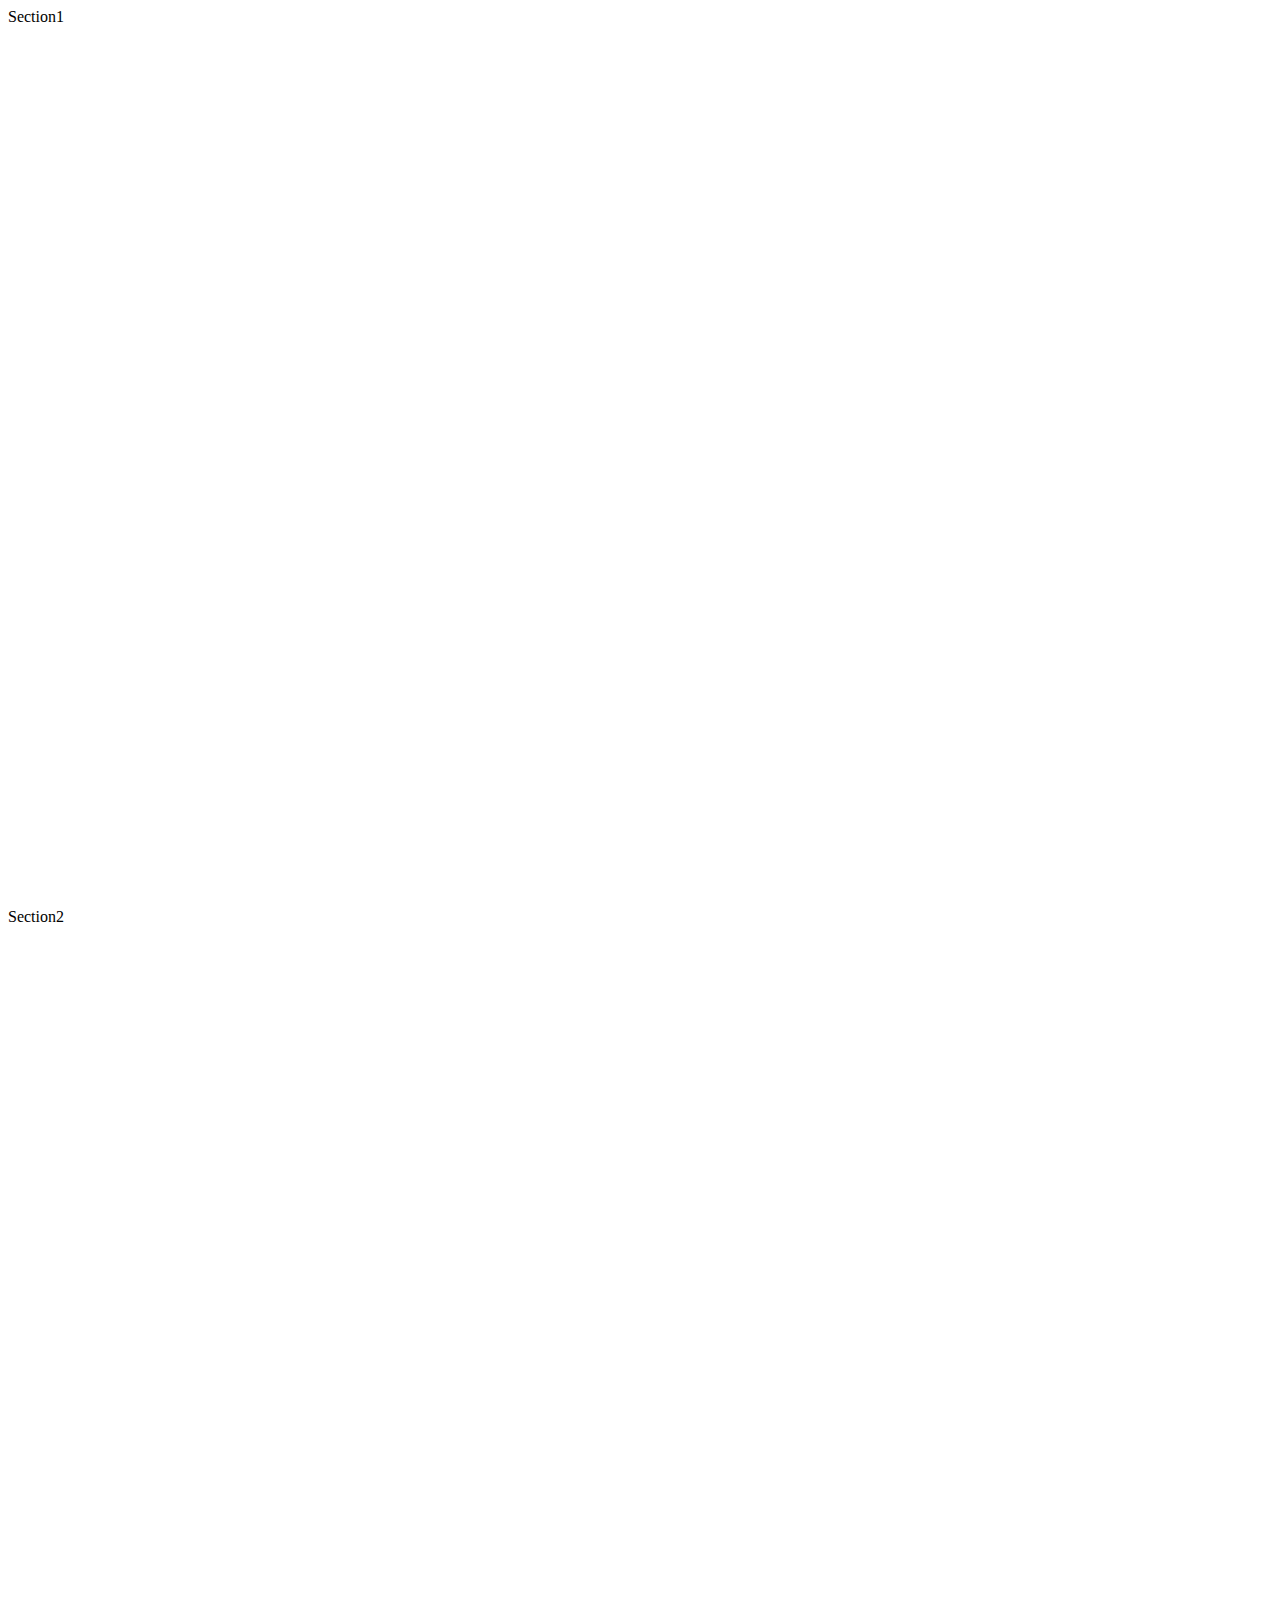
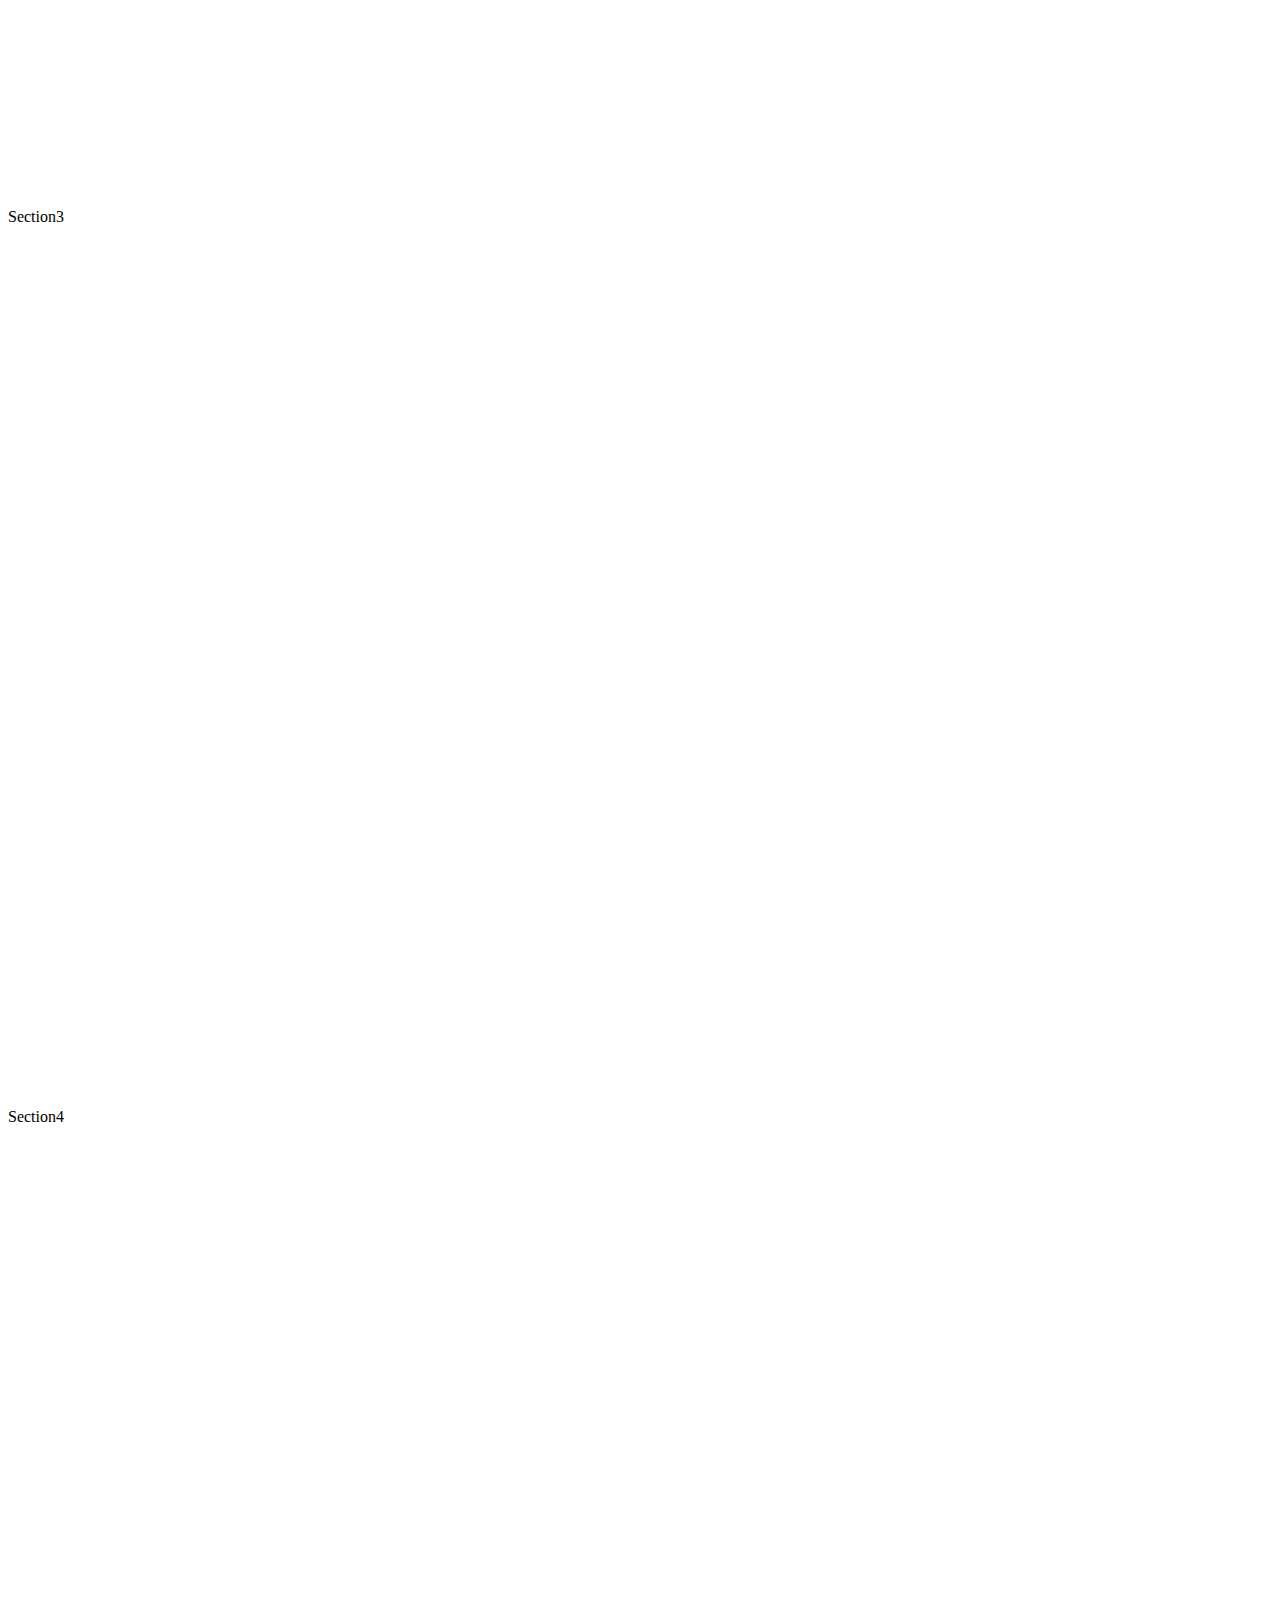
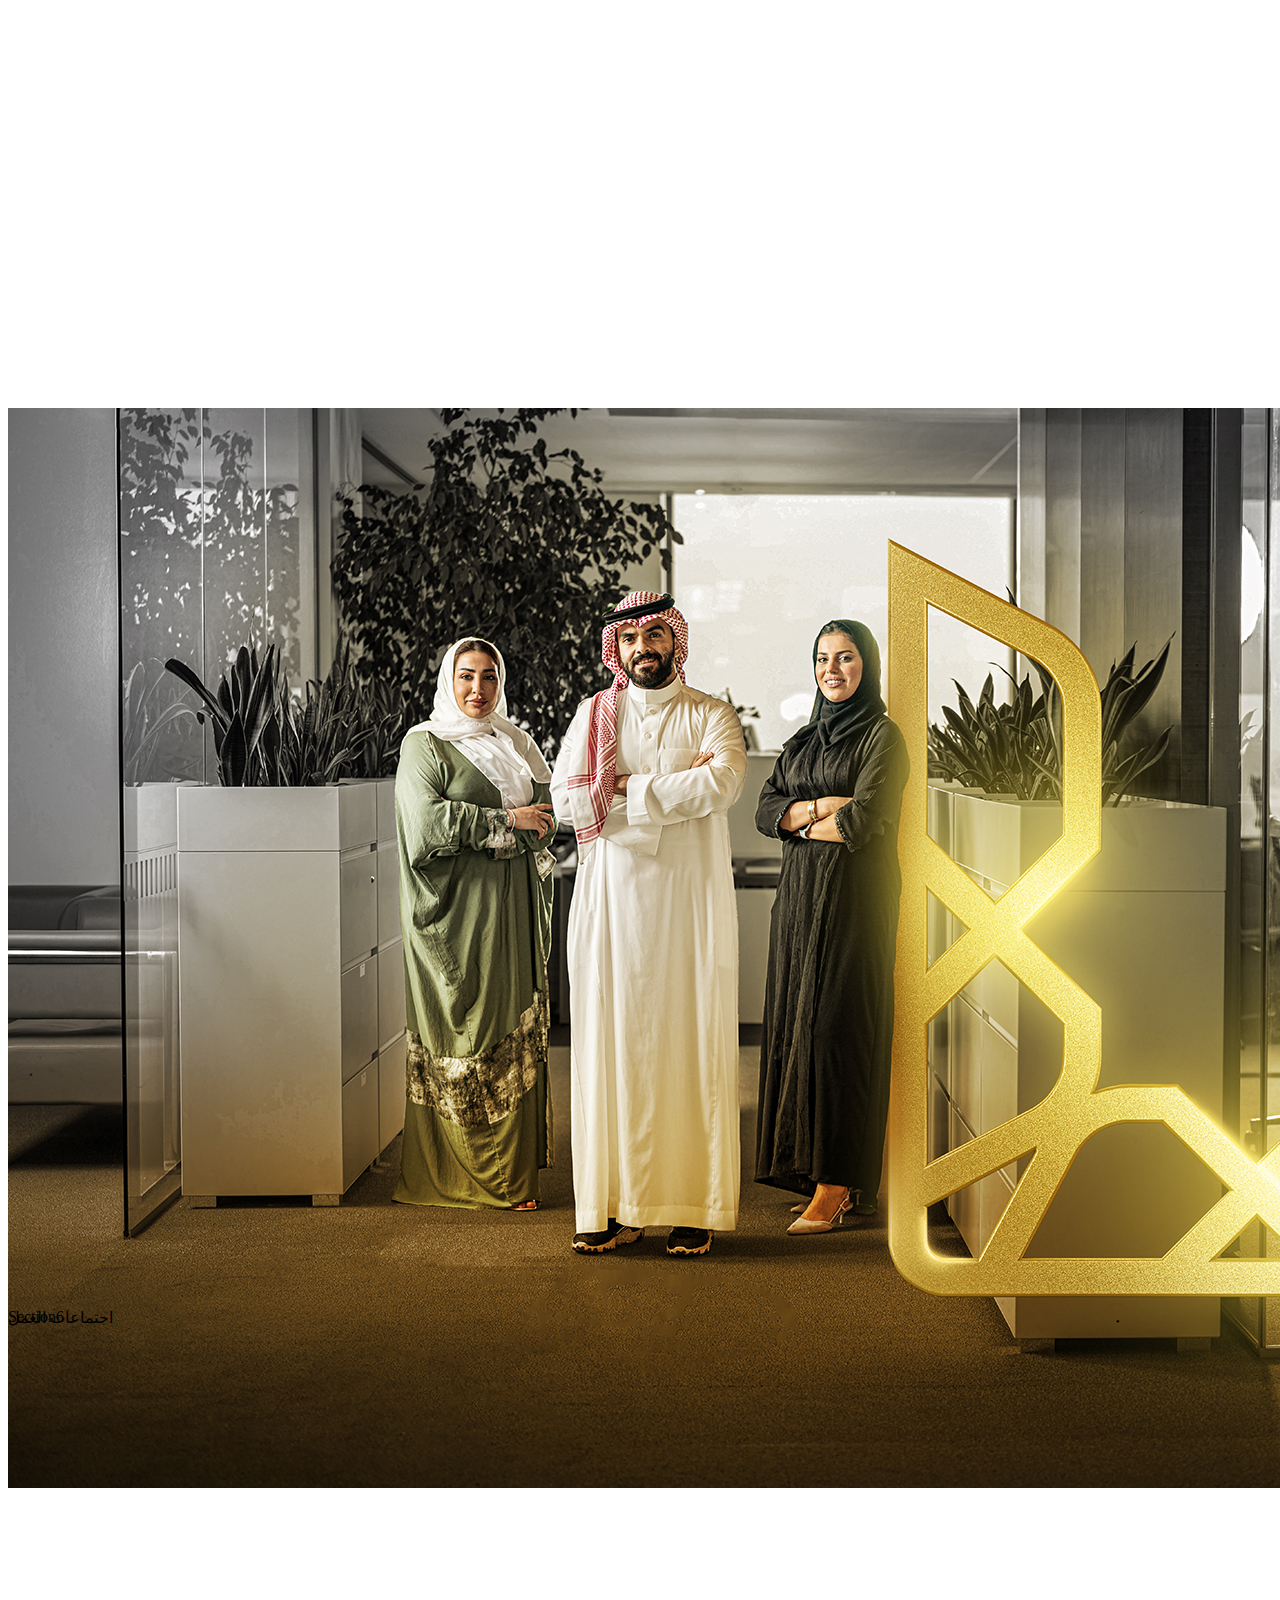
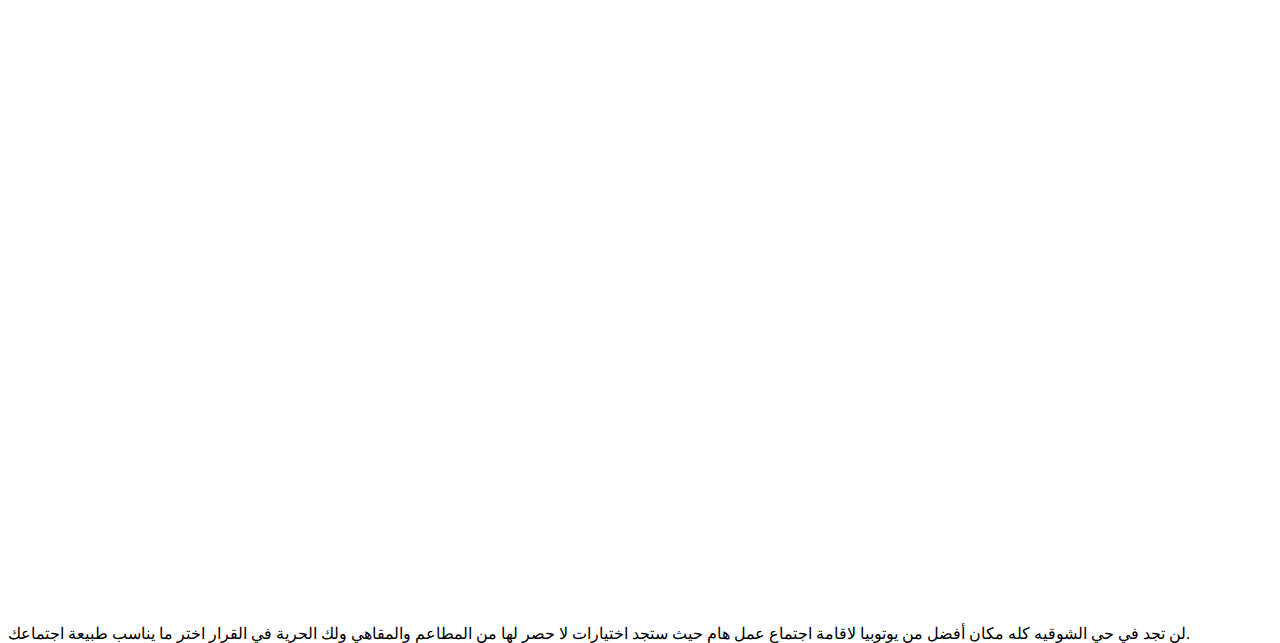
<file: page2.html>
<!DOCTYPE html>
<html lang="en">
<head>
    <meta charset="UTF-8">
    <meta name="viewport" content="width=<device-width>, initial-scale=1.0">
    <title>Document</title>
</head>
<style>
    div{
        height:100vh;
    }
</style>
<body>
    <div class="parent">
        <div>
        Section1
        </div>
        <div>
            Section2
        </div>
        <div>
            Section3
        </div>
        <div>
            Section4
        </div>
        <div id="friends-and-family" class="Pla-pla">
            <div class="image">
                <img src="assets/images/a-12.jpg">
            </div>
            
            <div class="text-container">
                <div class ="text ar">
                  <div class="m-titles">
                    <div class="m-title scrolla-element-anim-1 scroll-animate ar" data-animate="active">اجتماعات العمل</div>
                  </div>
                  <p>لن تجد في حي الشوقيه كله مكان أفضل من يوتوبيا لاقامة اجتماع عمل هام حيث ستجد اختيارات لا حصر لها من المطاعم والمقاهي ولك الحرية في القرار اختر ما يناسب طبيعة اجتماعك. </p>
                </div>
            </div>
        </div>
        <div>
            Section6
        </div>
    </div>

</body>
</html>
</file>
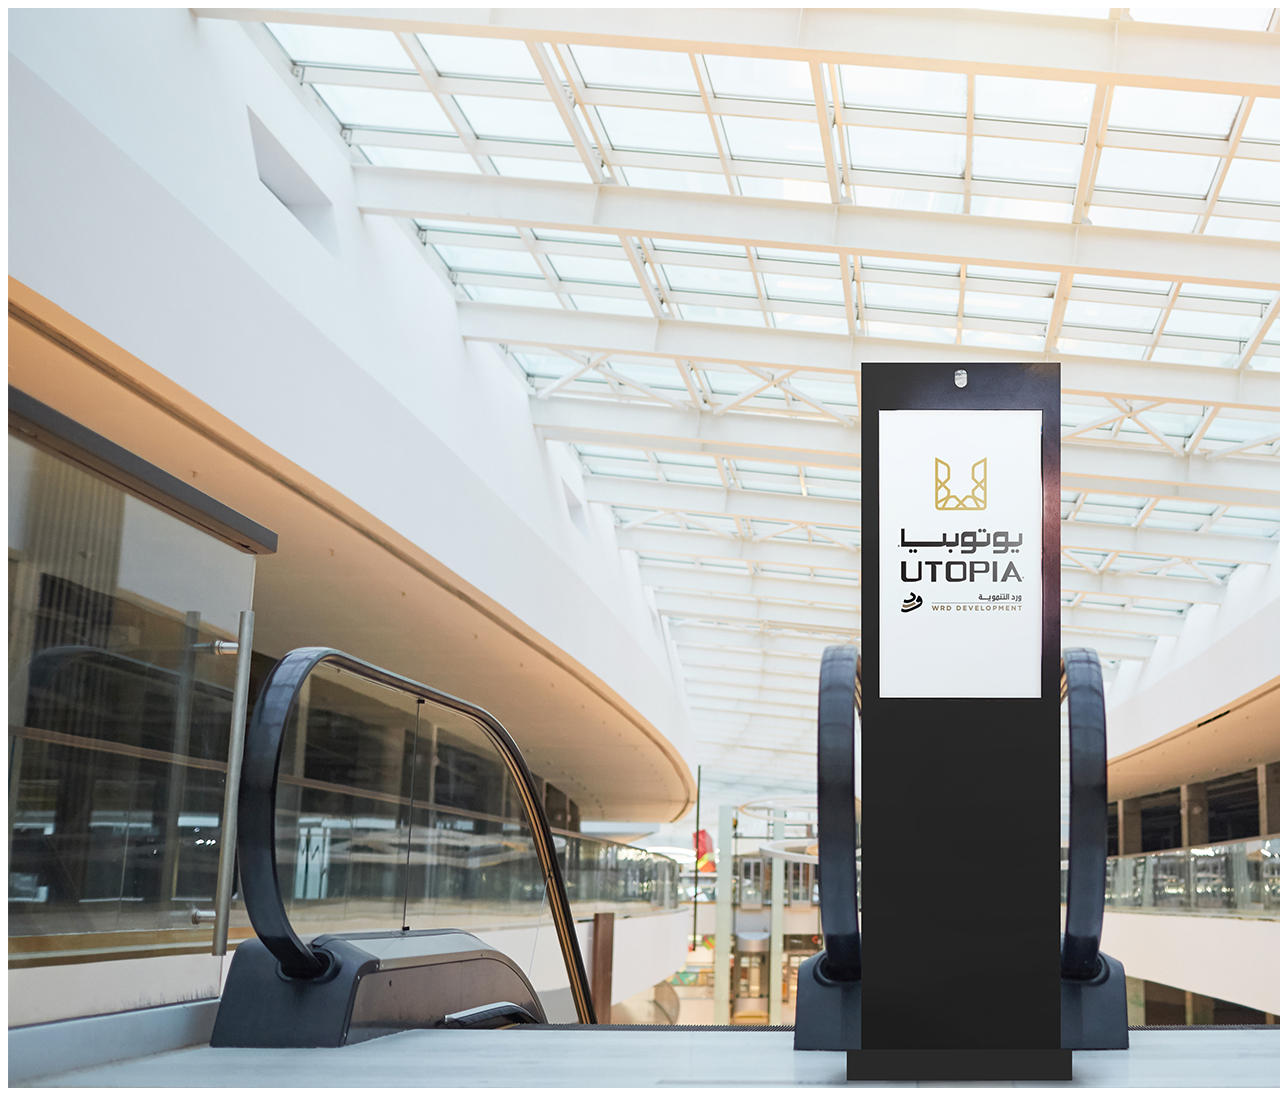
<file: temp.html>
<!DOCTYPE html>
<html lang="en">
<head>
    <meta charset="UTF-8">
    <meta name="viewport" content="width=device-width, initial-scale=1.0">
    <title>Document</title>
</head>
<style>
    .image-animation{
	animation-name: example;
	animation-timing-function: ease-in-out;
	animation-duration: 1s;
	animation-delay: 100ms;
}
@keyframes example {
	from{
		transform: scaleY(0);
	}
	to{
		transform: scaleY(1);
	}
}



</style>
<body>
    
    <div class="image">
            <img src="assets/images/a-11.jpg">
    </div>
</body>
</html>
</file>
